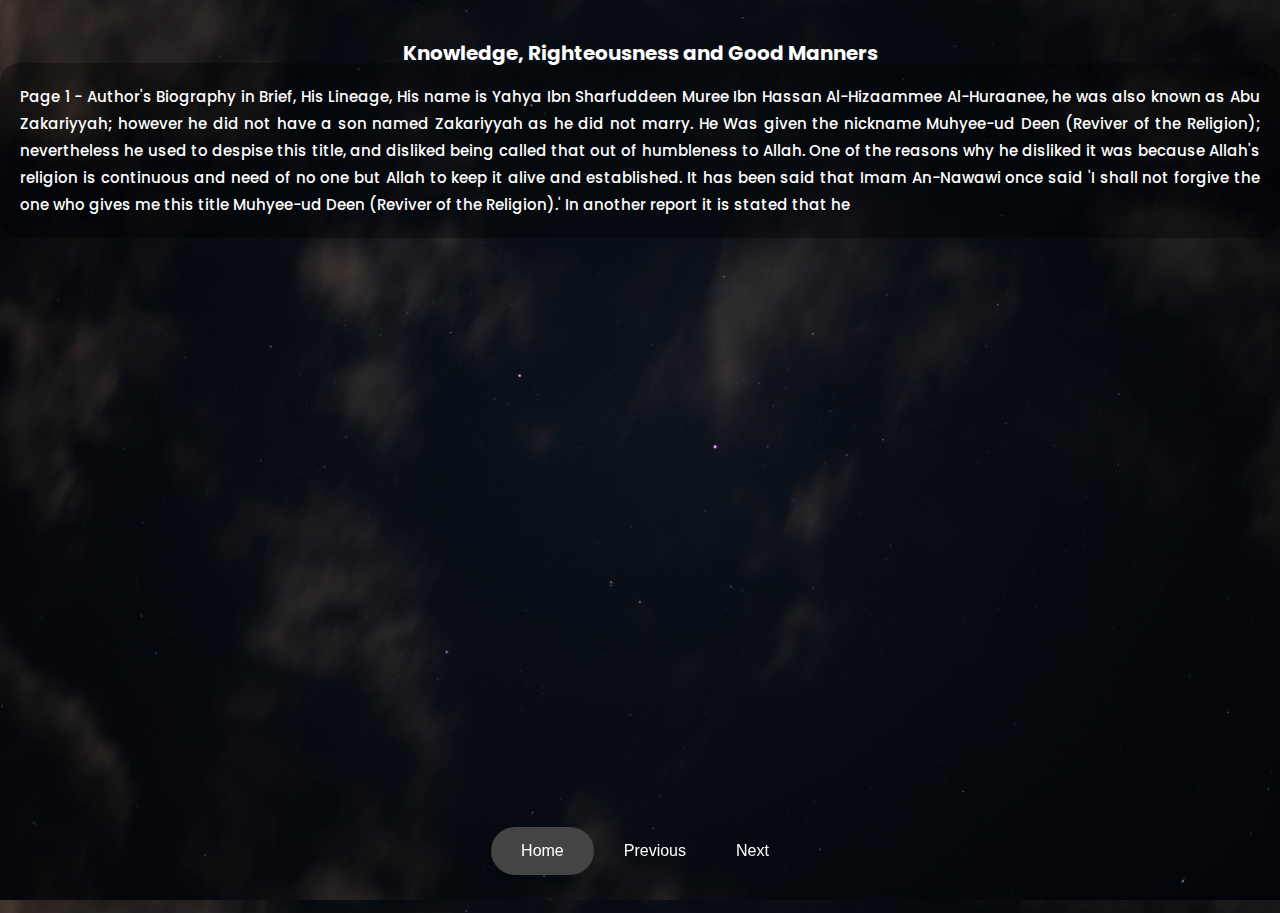
<file: bookOne.html>
<!DOCTYPE html>
<html lang="en">
<head>
  <meta charset="UTF-8">
  <meta name="viewport" content="width=device-width, initial-scale=1.0">
  <title>Knowledge, Righteousness and Good Manners</title>
  <link rel="stylesheet" href="bookOne.css">
  <link rel="preconnect" href="https://fonts.googleapis.com">
<link rel="preconnect" href="https://fonts.gstatic.com" crossorigin>
<link href="https://fonts.googleapis.com/css2?family=Kirang+Haerang&family=Montserrat:ital,wght@0,100..900;1,100..900&family=Poppins:ital,wght@0,500;1,300&family=Raleway:ital,wght@0,100..900;1,100..900&display=swap" rel="stylesheet">
</head>
<body>
  <h1 id="title">Loading...</h1> 
  <div id="content">Please wait...</div>
  <div class="navigation">
  </div>

  <div class="home-button-container">
    <button id="homeButton" class="home-button">Home</button>
      <button id="prevPage">Previous</button>
    <button id="nextPage">Next</button>
  </div>
  

  <script src="script.js"></script>
</body>
</html>
</file>
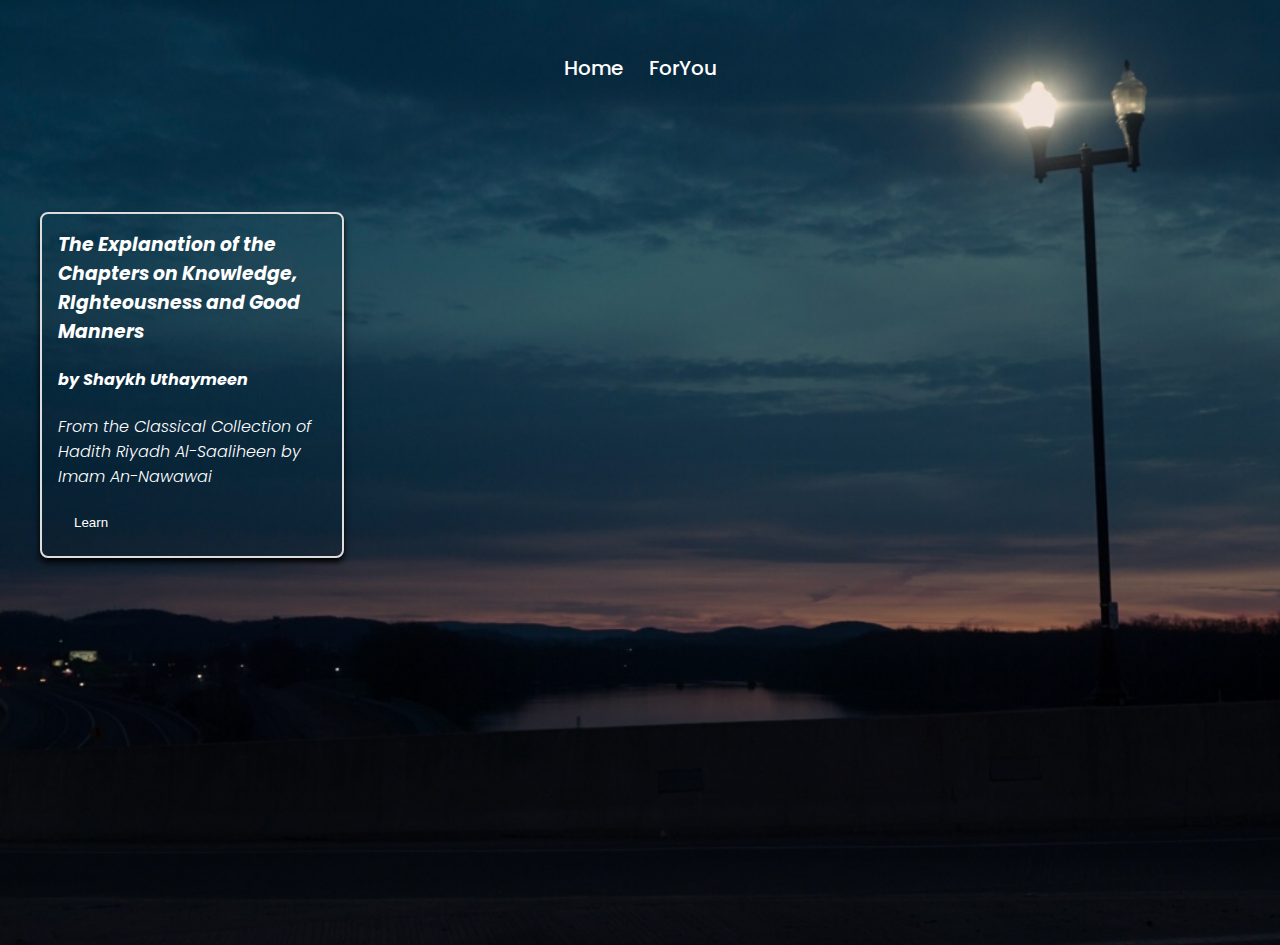
<file: main.html>
<!DOCTYPE html>
<html lang="en">
<head>
    <meta charset="UTF-8">
    <meta name="viewport" content="width=device-width, initial-scale=1.0">
    <title>Are a </title>
    <link rel="stylesheet" href="bmain.css">
    <link rel="preconnect" href="https://fonts.googleapis.com">
    <link rel="stylesheet" href="https://fonts.googleapis.com/css2?family=Material+Symbols+Outlined:opsz,wght,FILL,GRAD@24,400,0,0&icon_names=arrow_circle_left" />
<link rel="preconnect" href="https://fonts.gstatic.com" crossorigin>
<link href="https://fonts.googleapis.com/css2?family=Poppins:ital,wght@0,100;0,200;0,300;0,400;0,500;0,600;0,700;0,800;0,900;1,100;1,200;1,300;1,400;1,500;1,600;1,700;1,800;1,900&display=swap" rel="stylesheet">
</head>
<body>

<div class="nav-bar">
 <a href="index.html"> <button class="buttons"> Home</button> </a>
<a href="foryou.html"><button class="buttons" > ForYou</button> </a>

</div>

<div class="card-container">

    <div class="bookOne">
        <div class="card-content">
            <h3 class="card-title">The Explanation of the Chapters on Knowledge, RIghteousness and Good Manners</h3>
            <h4 class="card-author"> by Shaykh Uthaymeen</h4>
            <p class="card-text">From the Classical Collection of Hadith Riyadh Al-Saaliheen by Imam An-Nawawai</p>

            <a href="bookOne.html"> <button class="button"> Learn</button> </a>
        </div>
    </div>


</div>

    <script src="script.js"></script>
</body>
</html>
</file>
<file: bookOne.css>
html, body {
  margin: 0; /* Removes any default margins */
  height: 100%; /* Ensures both html and body take up the full viewport height */
}


body {
  background-image: url(aStars\ \(2\ of\ 5\).jpg );
  background-size: cover;
  margin: 0;
  height: 50hv;
  background-position: center;
  font-family: "Poppins", serif;
  font-weight: 500;
  font-style: normal;
  color: white;
  background-color:black;
}

#title {
  font-size: 20px;
  text-align: center;
  margin-bottom: 20px;
  padding: 25px;
  transition: color .3s;
  cursor: pointer;

}

#title:hover{
  color: grey;
}

#content {
     margin-top: -50px; /* Negative value moves it upwards */
  font-size: 15px;
  line-height: 1.8;
  text-align: justify;
  padding: 20px;
  border-radius: 10px;
  background-color: rgba(0, 0, 0, 0.338);
  border-radius: 20px;
  margin-bottom: 20px; /* Adds spacing below navigation buttons */
}

.navigation {
  margin-top: 20px;
  text-align: center;
}

button {
  font-size: 1rem;
  padding: 10px 20px;
  margin: 5px;
  color: #ffffff;
  border: none;
  border-radius: 5px;
  cursor: pointer;
  background: none;
  transition:  backrground-color .3s;
}

button:hover {
  background-color: rgba(0, 0, 0, 0.505);
  border-radius: 20px;
}

/* Make the button stay at the bottom center of the screen */
.home-button-container {
  display:flex;
  position: fixed; /* Stays fixed on the screen */
  bottom: 20px; /* Distance from the bottom of the screen */
  left: 50%; /* Horizontally centered */
  transform: translateX(-50%); /* Centers the element exactly */
  z-index: 1000; /* Ensures it stays above other content */
}

/* Style the home button */
.home-button {
  padding: 15px 30px; /* Add some spacing */
  font-size: 16px; /* Text size */
  background-color: #444; /* Background color of the button */
  color: white; /* Text color */
  border: none; /* Remove border */
  border-radius: 50px; /* Make it look like a pill/rounded button */
  box-shadow: 0 4px 6px rgba(0, 0, 0, 0.2); /* Add shadow for depth */
  cursor: pointer; /* Pointer cursor on hover */
  outline: none; /* Remove focus outline */
}

/* Add hover effect */
.home-button:hover {
  background-color: #666;
}

/* Add responsiveness for iPhone screen width */
@media (max-width: 768px) {
  .home-button {
    font-size: 14px; /* Slightly smaller text for narrow screens */
    padding: 10px 20px; /* Adjust padding for smaller screens */
  }
}
</file>
<file: bmain.css>
html, body {
    margin: 0; /* Removes any default margins */
    height: 100%; /* Ensures both html and body take up the full viewport height */
}


body {
    background-image: url(aCan.JPG);
    background-size: cover;
    margin: 0;
    height: 50hv;
    background-repeat: no-repeat;
    background-position: center;
    }

.nav-bar{
   display: flex;
   justify-content: center;
   align-content: center;
   height: 15%;
   gap: 10px;
   margin-top: 45px;
}


.buttons {
    font-size: 20px;
    font-family: "Poppins", sans-serif;
    font-weight: 500;
    font-style: normal;
    background: none;
    border: none;
    outline: none;
    color: white;
    padding: 8px;
    cursor: pointer;
    border-radius: 8px;
    transition: all 0.3s ease-in-out;

}
.buttons:hover { 
    background-color: rgba(0, 0, 0, 0.223);
    
}

.card-container { 
    display: grid;
    grid-template-columns: repeat(auto-fit, minmax(250px, 1fr));
    gap: 16px;
    padding: 32px;
    max-width: 1200px;
    margin: 0 auto;
}





.bookOne {
    font-family: "Poppins", sans-serif;
  font-weight: 300;
  font-style: italic;
  color: white;
  width: 300px;
  border: 2px solid #ddd;
  border-radius: 8px;
  box-shadow: 0 4px 6px rgba(0, 0, 0, 1);
  overflow: hidden;
  background-color: rgba(red, green, blue, 1);
}

.card-content{
    padding: 16px;
}

.card-title{
    margin: 0 0 8px;
}

.card-text{
    margin: 0 0 16px;
}

.button{
    padding: 10px 16px;
    border: none;
    background: none;
    cursor: pointer;
    transition: background-color 0.3s;
    color: white;
}

.button:hover {
    background-color: rgb(83, 83, 83);
}
</file>
